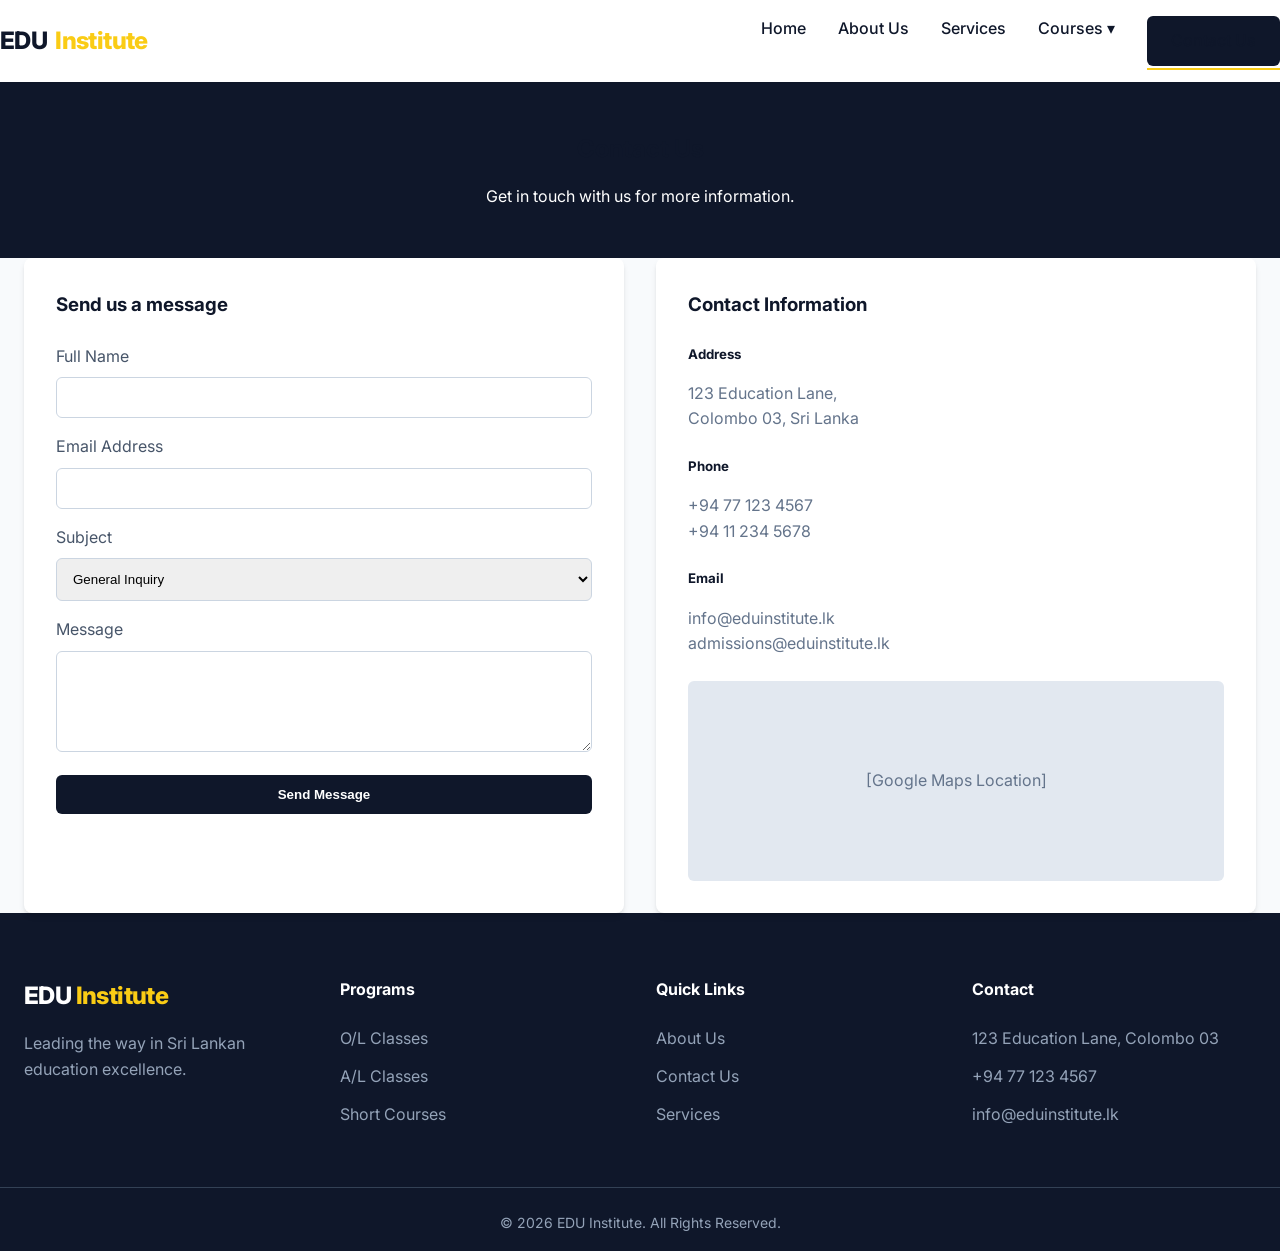
<file: contact.html>
<!DOCTYPE html>
<html lang="en">

<head>
    <meta charset="UTF-8">
    <meta name="viewport" content="width=device-width, initial-scale=1.0">
    <title>Contact Us - EDU Institute</title>
    <link rel="stylesheet" href="css/style.css">
    <link rel="preconnect" href="https://fonts.googleapis.com">
    <link rel="preconnect" href="https://fonts.gstatic.com" crossorigin>
    <link href="https://fonts.googleapis.com/css2?family=Inter:wght@400;500;600;700;800&display=swap" rel="stylesheet">
    <script src="js/script.js" defer></script>
</head>

<body>

    <!-- Navigation -->
    <header>
        <div class="container navbar">
            <a href="index.html" class="logo">EDU <span>Institute</span></a>
            <div class="mobile-menu-btn">☰</div>
            <nav class="nav-links">
                <a href="index.html">Home</a>
                <a href="about.html">About Us</a>
                <a href="services.html">Services</a>
                <div class="dropdown">
                    <a href="#">Courses ▾</a>
                    <div class="dropdown-content">
                        <a href="ol-level.html">Ordinary Level</a>
                        <a href="al-level.html">Advanced Level</a>
                        <a href="short-courses.html">Short Courses</a>
                    </div>
                </div>
                <a href="contact.html" class="active cta-btn">Contact Us</a>
            </nav>
        </div>
    </header>

    <!-- Page Header -->
    <section class="page-header"
        style="background-color: var(--primary-color); padding: 3rem 0; text-align: center; color: var(--white);">
        <div class="container">
            <h1>Contact Us</h1>
            <p>Get in touch with us for more information.</p>
        </div>
    </section>

    <!-- Contact Info & Map -->
    <section class="container">
        <div class="grid">
            <div class="contact-form-container card" style="padding: 2rem;">
                <h3 style="margin-bottom: 1.5rem;">Send us a message</h3>
                <form action="#" method="POST" class="contact-form">
                    <div style="margin-bottom: 1rem;">
                        <label for="name" style="display: block; margin-bottom: 0.5rem; color: #475569;">Full
                            Name</label>
                        <input type="text" id="name" name="name"
                            style="width: 100%; padding: 0.75rem; border: 1px solid #cbd5e1; border-radius: var(--radius-md);"
                            required>
                    </div>
                    <div style="margin-bottom: 1rem;">
                        <label for="email" style="display: block; margin-bottom: 0.5rem; color: #475569;">Email
                            Address</label>
                        <input type="email" id="email" name="email"
                            style="width: 100%; padding: 0.75rem; border: 1px solid #cbd5e1; border-radius: var(--radius-md);"
                            required>
                    </div>
                    <div style="margin-bottom: 1rem;">
                        <label for="subject"
                            style="display: block; margin-bottom: 0.5rem; color: #475569;">Subject</label>
                        <select id="subject" name="subject"
                            style="width: 100%; padding: 0.75rem; border: 1px solid #cbd5e1; border-radius: var(--radius-md);">
                            <option value="General">General Inquiry</option>
                            <option value="OL">O/L Classes</option>
                            <option value="AL">A/L Classes</option>
                            <option value="Short">Short Courses</option>
                        </select>
                    </div>
                    <div style="margin-bottom: 1rem;">
                        <label for="message"
                            style="display: block; margin-bottom: 0.5rem; color: #475569;">Message</label>
                        <textarea id="message" name="message" rows="5"
                            style="width: 100%; padding: 0.75rem; border: 1px solid #cbd5e1; border-radius: var(--radius-md);"
                            required></textarea>
                    </div>
                    <button type="submit" class="cta-btn" style="width: 100%; border: none; cursor: pointer;">Send
                        Message</button>
                </form>
            </div>
            <div class="contact-info card" style="padding: 2rem;">
                <h3 style="margin-bottom: 1.5rem;">Contact Information</h3>
                <div style="margin-bottom: 1.5rem;">
                    <h5 style="color: var(--primary-color);">Address</h5>
                    <p style="color: #64748b;">123 Education Lane,<br>Colombo 03, Sri Lanka</p>
                </div>
                <div style="margin-bottom: 1.5rem;">
                    <h5 style="color: var(--primary-color);">Phone</h5>
                    <p style="color: #64748b;">+94 77 123 4567<br>+94 11 234 5678</p>
                </div>
                <div style="margin-bottom: 1.5rem;">
                    <h5 style="color: var(--primary-color);">Email</h5>
                    <p style="color: #64748b;">info@eduinstitute.lk<br>admissions@eduinstitute.lk</p>
                </div>
                <!-- Google Maps Placeholder -->
                <div class="map-container"
                    style="width: 100%; height: 200px; background-color: #e2e8f0; border-radius: var(--radius-md); display: flex; align-items: center; justify-content: center;">
                    <p style="color: #64748b;">[Google Maps Location]</p>
                </div>
            </div>
        </div>
    </section>

    <!-- Footer -->
    <footer>
        <div class="container footer-grid">
            <div class="footer-col">
                <a href="#" class="logo" style="color: var(--white); margin-bottom: 1rem; display: block;">EDU
                    <span>Institute</span></a>
                <p>Leading the way in Sri Lankan education excellence.</p>
            </div>
            <div class="footer-col">
                <h4>Programs</h4>
                <ul class="footer-links">
                    <li><a href="ol-level.html">O/L Classes</a></li>
                    <li><a href="al-level.html">A/L Classes</a></li>
                    <li><a href="short-courses.html">Short Courses</a></li>
                </ul>
            </div>
            <div class="footer-col">
                <h4>Quick Links</h4>
                <ul class="footer-links">
                    <li><a href="about.html">About Us</a></li>
                    <li><a href="contact.html">Contact Us</a></li>
                    <li><a href="services.html">Services</a></li>
                </ul>
            </div>
            <div class="footer-col">
                <h4>Contact</h4>
                <ul class="footer-links">
                    <li>123 Education Lane, Colombo 03</li>
                    <li>+94 77 123 4567</li>
                    <li>info@eduinstitute.lk</li>
                </ul>
            </div>
        </div>
        <div class="bottom-bar">
            &copy; 2026 EDU Institute. All Rights Reserved.
        </div>
    </footer>

</body>

</html>
</file>
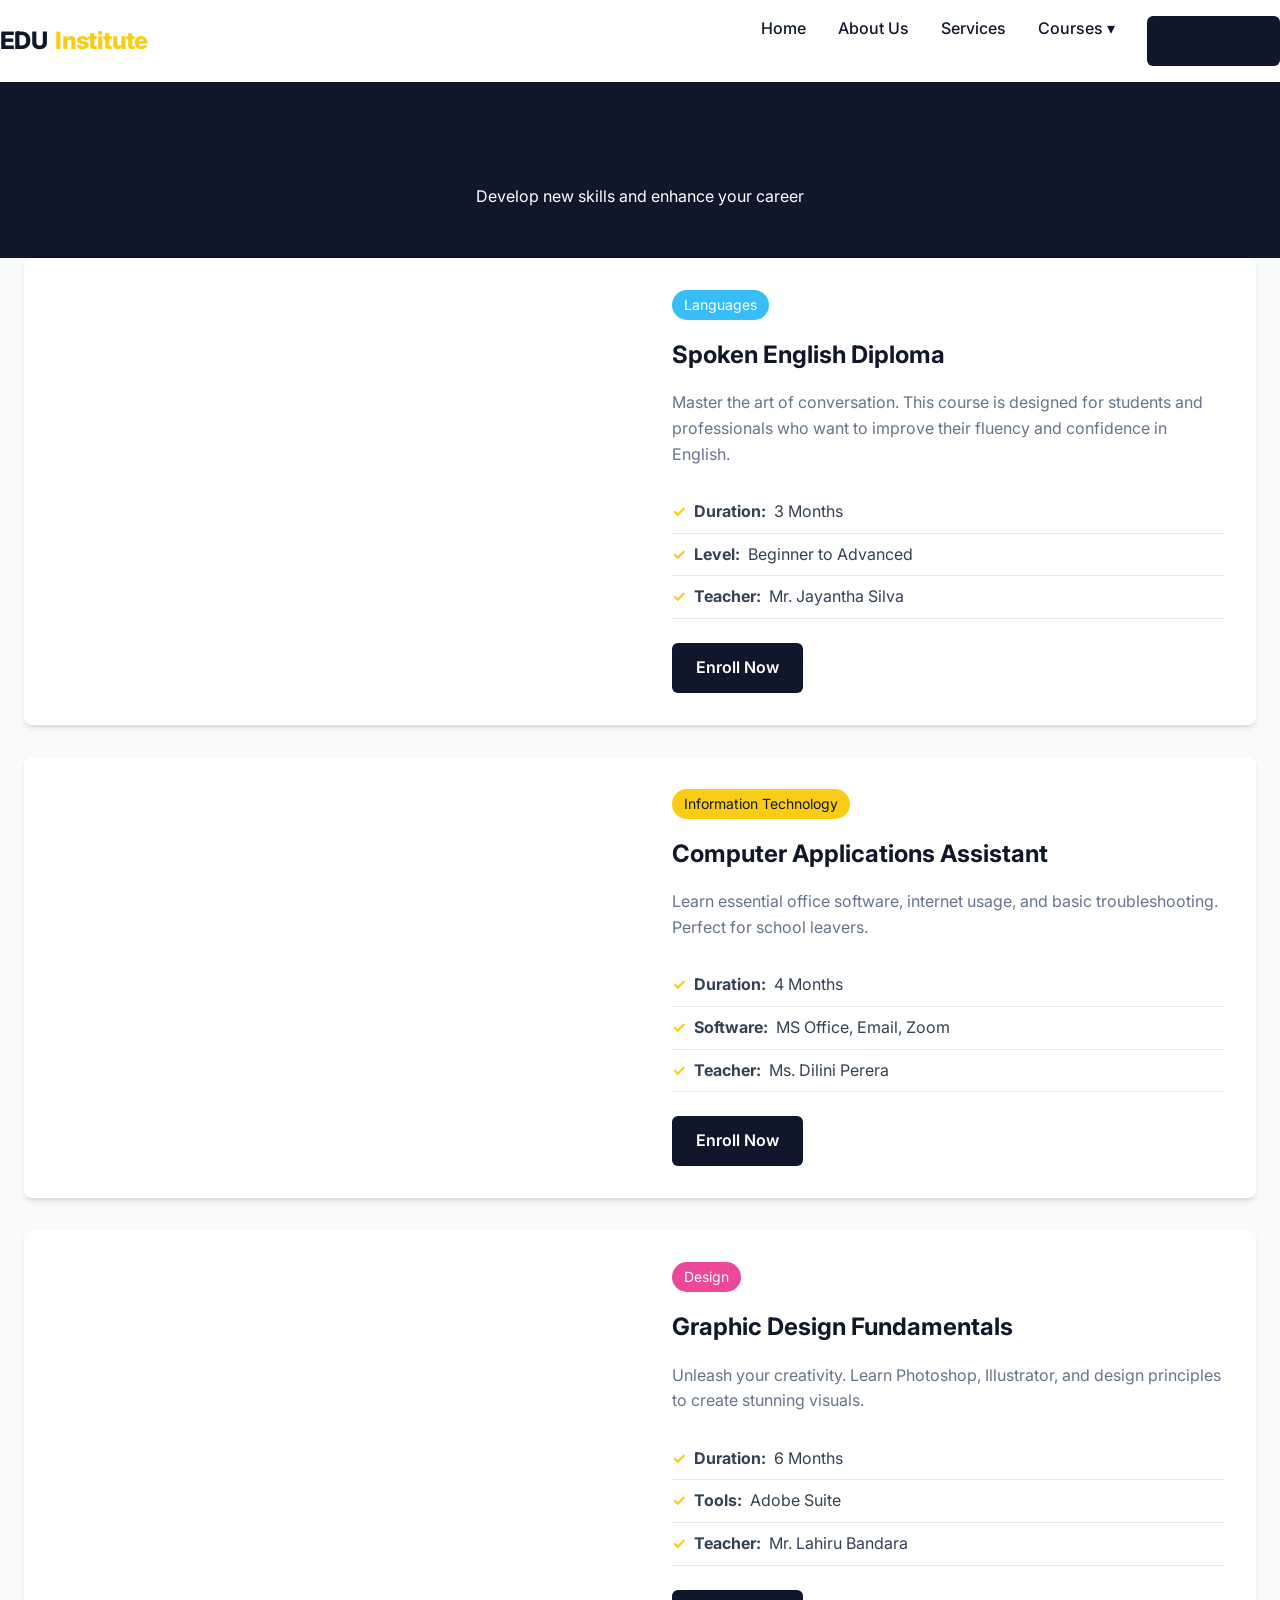
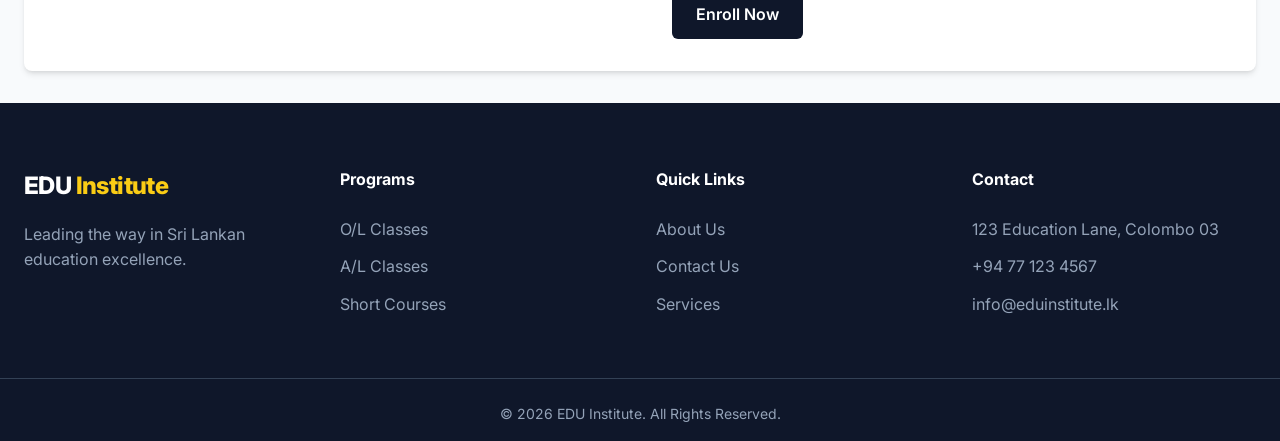
<file: short-courses.html>
<!DOCTYPE html>
<html lang="en">

<head>
    <meta charset="UTF-8">
    <meta name="viewport" content="width=device-width, initial-scale=1.0">
    <title>Short Courses - EDU Institute</title>
    <link rel="stylesheet" href="css/style.css">
    <link rel="preconnect" href="https://fonts.googleapis.com">
    <link rel="preconnect" href="https://fonts.gstatic.com" crossorigin>
    <link href="https://fonts.googleapis.com/css2?family=Inter:wght@400;500;600;700;800&display=swap" rel="stylesheet">
    <script src="js/script.js" defer></script>
</head>

<body>

    <!-- Navigation -->
    <header>
        <div class="container navbar">
            <a href="index.html" class="logo">EDU <span>Institute</span></a>
            <div class="mobile-menu-btn">☰</div>
            <nav class="nav-links">
                <a href="index.html">Home</a>
                <a href="about.html">About Us</a>
                <a href="services.html">Services</a>
                <div class="dropdown">
                    <a href="#">Courses ▾</a>
                    <div class="dropdown-content">
                        <a href="ol-level.html">Ordinary Level</a>
                        <a href="al-level.html">Advanced Level</a>
                        <a href="short-courses.html" class="active" style="background-color: #f1f5f9;">Short Courses</a>
                    </div>
                </div>
                <a href="contact.html" class="cta-btn">Contact Us</a>
            </nav>
        </div>
    </header>

    <!-- Page Header -->
    <section class="page-header"
        style="background-color: var(--primary-color); padding: 3rem 0; text-align: center; color: var(--white);">
        <div class="container">
            <h1>Short Courses</h1>
            <p>Develop new skills and enhance your career</p>
        </div>
    </section>

    <!-- Courses List -->
    <section class="container">
        <!-- Course 1 -->
        <div class="card" style="display: flex; flex-direction: column; overflow: hidden; margin-bottom: 2rem;">
            <div class="grid" style="grid-template-columns: repeat(auto-fit, minmax(300px, 1fr)); gap: 0;">
                <div
                    style="height: 300px; background-image: url('https://images.unsplash.com/photo-1544716278-ca5e3f4abd8c?q=80&w=2000&auto=format&fit=crop'); background-size: cover; background-position: center;">
                </div>
                <div class="card-content"
                    style="padding: 2rem; display: flex; flex-direction: column; justify-content: center;">
                    <span class="subject-badge" style="align-self: flex-start; margin-bottom: 1rem;">Languages</span>
                    <h2>Spoken English Diploma</h2>
                    <p style="margin-bottom: 1.5rem;">Master the art of conversation. This course is designed for
                        students and professionals who want to improve their fluency and confidence in English.</p>
                    <ul class="course-details-list">
                        <li><strong>Duration:</strong> 3 Months</li>
                        <li><strong>Level:</strong> Beginner to Advanced</li>
                        <li><strong>Teacher:</strong> Mr. Jayantha Silva</li>
                    </ul>
                    <a href="contact.html" class="cta-btn" style="margin-top: 1.5rem; align-self: flex-start;">Enroll
                        Now</a>
                </div>
            </div>
        </div>

        <!-- Course 2 -->
        <div class="card" style="display: flex; flex-direction: column; overflow: hidden; margin-bottom: 2rem;">
            <div class="grid" style="grid-template-columns: repeat(auto-fit, minmax(300px, 1fr)); gap: 0;">
                <div class="card-content"
                    style="padding: 2rem; display: flex; flex-direction: column; justify-content: center; order: 2;">
                    <span class="subject-badge"
                        style="align-self: flex-start; margin-bottom: 1rem; background-color: var(--secondary-color); color: var(--primary-color);">Information
                        Technology</span>
                    <h2>Computer Applications Assistant</h2>
                    <p style="margin-bottom: 1.5rem;">Learn essential office software, internet usage, and basic
                        troubleshooting. Perfect for school leavers.</p>
                    <ul class="course-details-list">
                        <li><strong>Duration:</strong> 4 Months</li>
                        <li><strong>Software:</strong> MS Office, Email, Zoom</li>
                        <li><strong>Teacher:</strong> Ms. Dilini Perera</li>
                    </ul>
                    <a href="contact.html" class="cta-btn" style="margin-top: 1.5rem; align-self: flex-start;">Enroll
                        Now</a>
                </div>
                <div
                    style="height: 300px; background-image: url('https://images.unsplash.com/photo-1531482615713-2afd69097998?q=80&w=2000&auto=format&fit=crop'); background-size: cover; background-position: center; order: 1;">
                </div>
            </div>
        </div>

        <!-- Course 3 -->
        <div class="card" style="display: flex; flex-direction: column; overflow: hidden; margin-bottom: 2rem;">
            <div class="grid" style="grid-template-columns: repeat(auto-fit, minmax(300px, 1fr)); gap: 0;">
                <div
                    style="height: 300px; background-image: url('https://images.unsplash.com/photo-1626785774573-4b799314346d?q=80&w=2000&auto=format&fit=crop'); background-size: cover; background-position: center;">
                </div>
                <div class="card-content"
                    style="padding: 2rem; display: flex; flex-direction: column; justify-content: center;">
                    <span class="subject-badge"
                        style="align-self: flex-start; margin-bottom: 1rem; background-color: #ec4899;">Design</span>
                    <h2>Graphic Design Fundamentals</h2>
                    <p style="margin-bottom: 1.5rem;">Unleash your creativity. Learn Photoshop, Illustrator, and design
                        principles to create stunning visuals.</p>
                    <ul class="course-details-list">
                        <li><strong>Duration:</strong> 6 Months</li>
                        <li><strong>Tools:</strong> Adobe Suite</li>
                        <li><strong>Teacher:</strong> Mr. Lahiru Bandara</li>
                    </ul>
                    <a href="contact.html" class="cta-btn" style="margin-top: 1.5rem; align-self: flex-start;">Enroll
                        Now</a>
                </div>
            </div>
        </div>
    </section>

    <!-- Footer -->
    <footer>
        <div class="container footer-grid">
            <div class="footer-col">
                <a href="#" class="logo" style="color: var(--white); margin-bottom: 1rem; display: block;">EDU
                    <span>Institute</span></a>
                <p>Leading the way in Sri Lankan education excellence.</p>
            </div>
            <div class="footer-col">
                <h4>Programs</h4>
                <ul class="footer-links">
                    <li><a href="ol-level.html">O/L Classes</a></li>
                    <li><a href="al-level.html">A/L Classes</a></li>
                    <li><a href="short-courses.html">Short Courses</a></li>
                </ul>
            </div>
            <div class="footer-col">
                <h4>Quick Links</h4>
                <ul class="footer-links">
                    <li><a href="about.html">About Us</a></li>
                    <li><a href="contact.html">Contact Us</a></li>
                    <li><a href="services.html">Services</a></li>
                </ul>
            </div>
            <div class="footer-col">
                <h4>Contact</h4>
                <ul class="footer-links">
                    <li>123 Education Lane, Colombo 03</li>
                    <li>+94 77 123 4567</li>
                    <li>info@eduinstitute.lk</li>
                </ul>
            </div>
        </div>
        <div class="bottom-bar">
            &copy; 2026 EDU Institute. All Rights Reserved.
        </div>
    </footer>

</body>

</html>
</file>
<file: css/style.css>
/* Global Styles */
:root {
    --primary-color: #0F172A;
    /* Deep Blue, almost black */
    --secondary-color: #FACC15;
    /* Vibrant Yellow/Gold */
    --accent-color: #38BDF8;
    /* Sky Blue */
    --text-color: #334155;
    /* Slate Gray */
    --bg-color: #F8FAFC;
    /* Off-White */
    --white: #FFFFFF;
    --font-heading: 'inter', sans-serif;
    --font-body: 'inter', sans-serif;
    --shadow-sm: 0 1px 2px 0 rgb(0 0 0 / 0.05);
    --shadow-md: 0 4px 6px -1px rgb(0 0 0 / 0.1), 0 2px 4px -2px rgb(0 0 0 / 0.1);
    --shadow-lg: 0 10px 15px -3px rgb(0 0 0 / 0.1), 0 4px 6px -4px rgb(0 0 0 / 0.1);
    --radius-md: 0.375rem;
    --radius-lg: 0.5rem;
    --radius-xl: 1rem;
}

* {
    margin: 0;
    padding: 0;
    box-sizing: border-box;
}

body {
    font-family: var(--font-body);
    background-color: var(--bg-color);
    color: var(--text-color);
    line-height: 1.6;
    overflow-x: hidden;
}

h1,
h2,
h3,
h4,
h5,
h6 {
    font-family: var(--font-heading);
    font-weight: 700;
    color: var(--primary-color);
    margin-bottom: 1rem;
}

a {
    text-decoration: none;
    color: inherit;
    transition: all 0.3s ease;
}

ul {
    list-style: none;
}

img {
    max-width: 100%;
    height: auto;
    display: block;
}

.container {
    max-width: 1280px;
    margin: 0 auto;
    padding: 0 1.5rem;
}

/* Header & Nav */
header {
    background-color: var(--white);
    box-shadow: var(--shadow-sm);
    position: sticky;
    top: 0;
    z-index: 100;
}

.navbar {
    display: flex;
    justify-content: space-between;
    align-items: center;
    padding: 1rem 0;
}

.logo {
    font-size: 1.5rem;
    font-weight: 800;
    color: var(--primary-color);
    letter-spacing: -0.025em;
    display: flex;
    align-items: center;
    gap: 0.5rem;
}

.logo span {
    color: var(--secondary-color);
}

.nav-links {
    display: flex;
    gap: 2rem;
}

.nav-links a {
    font-weight: 500;
    font-size: 1rem;
    color: var(--primary-color);
    position: relative;
}

.nav-links a::after {
    content: '';
    position: absolute;
    width: 0;
    height: 2px;
    bottom: -4px;
    left: 0;
    background-color: var(--secondary-color);
    transition: width 0.3s ease;
}

.nav-links a:hover::after,
.nav-links a.active::after {
    width: 100%;
}

.nav-links div {
    position: relative;
}

.dropdown-content {
    display: none;
    position: absolute;
    background-color: var(--white);
    min-width: 200px;
    box-shadow: var(--shadow-lg);
    z-index: 1;
    border-radius: var(--radius-md);
    padding: 0.5rem 0;
    top: 100%;
    left: 0;
    opacity: 0;
    transform: translateY(10px);
    transition: opacity 0.3s ease, transform 0.3s ease;
}

.nav-links div:hover .dropdown-content {
    display: block;
    opacity: 1;
    transform: translateY(0);
}

.dropdown-content a {
    color: var(--primary-color);
    padding: 0.75rem 1rem;
    text-decoration: none;
    display: block;
    transition: background-color 0.2s;
}

.dropdown-content a:hover {
    background-color: #f1f5f9;
}

/* Mobile Friendly Dropdown (simplified) */
@media (max-width: 768px) {
    .dropdown-content {
        position: static;
        box-shadow: none;
        padding-left: 1rem;
        display: none;
        /* Logic can be added with JS for click to open, but hover works ok on some tap interactions or we can just list them */
    }

    .nav-links div:hover .dropdown-content {
        display: block;
    }
}

.cta-btn {
    background-color: var(--primary-color);
    color: var(--white);
    padding: 0.75rem 1.5rem;
    border-radius: var(--radius-md);
    font-weight: 600;
    transition: transform 0.2s, box-shadow 0.2s;
}

.cta-btn:hover {
    transform: translateY(-2px);
    background-color: #1e293b;
    box-shadow: var(--shadow-md);
    color: var(--secondary-color);
}

.mobile-menu-btn {
    display: none;
    font-size: 1.5rem;
    cursor: pointer;
}

/* Hero Section */
.hero {
    position: relative;
    height: 80vh;
    display: flex;
    align-items: center;
    overflow: hidden;
    background-color: var(--primary-color);
    color: var(--white);
}

.hero-bg {
    position: absolute;
    top: 0;
    left: 0;
    width: 100%;
    height: 100%;
    object-fit: cover;
    opacity: 0.4;
    z-index: 1;
}

.hero-content {
    position: relative;
    z-index: 2;
    text-align: center;
    max-width: 800px;
    margin: 0 auto;
    opacity: 0;
    animation: fadeUp 1s forwards 0.3s;
}

.hero h1 {
    font-size: clamp(2.5rem, 5vw, 4rem);
    line-height: 1.1;
    color: var(--white);
    margin-bottom: 1.5rem;
}

.hero p {
    font-size: 1.25rem;
    color: #e2e8f0;
    margin-bottom: 2rem;
}

.hero-btns {
    display: flex;
    gap: 1rem;
    justify-content: center;
}

.btn-primary {
    background-color: var(--secondary-color);
    color: var(--primary-color);
    padding: 1rem 2rem;
    border-radius: var(--radius-lg);
    font-weight: 700;
    text-transform: uppercase;
    letter-spacing: 0.05em;
}

.btn-primary:hover {
    background-color: #fbbf24;
    transform: scale(1.05);
}

.btn-outline {
    border: 2px solid var(--white);
    color: var(--white);
    padding: 1rem 2rem;
    border-radius: var(--radius-lg);
    font-weight: 700;
    text-transform: uppercase;
    letter-spacing: 0.05em;
}

.btn-outline:hover {
    background-color: var(--white);
    color: var(--primary-color);
}


/* Animations */
@keyframes fadeUp {
    from {
        opacity: 0;
        transform: translateY(30px);
    }

    to {
        opacity: 1;
        transform: translateY(0);
    }
}

/* Section Common */
section {
    padding: 5rem 0;
}

.section-title {
    text-align: center;
    margin-bottom: 3rem;
}

.section-title h2 {
    font-size: 2.5rem;
    margin-bottom: 0.5rem;
}

.section-title p {
    color: #64748b;
    max-width: 600px;
    margin: 0 auto;
}

/* Cards Grid */
.grid {
    display: grid;
    grid-template-columns: repeat(auto-fit, minmax(300px, 1fr));
    gap: 2rem;
}

.card {
    background: var(--white);
    border-radius: var(--radius-lg);
    overflow: hidden;
    box-shadow: var(--shadow-md);
    transition: transform 0.3s, box-shadow 0.3s;
}

.card:hover {
    transform: translateY(-5px);
    box-shadow: var(--shadow-lg);
}

.card-img {
    height: 200px;
    overflow: hidden;
}

.card-img img {
    width: 100%;
    height: 100%;
    object-fit: cover;
    transition: transform 0.5s ease;
}

.card:hover .card-img img {
    transform: scale(1.1);
}

.card-content {
    padding: 1.5rem;
}

.card-content h3 {
    font-size: 1.5rem;
    margin-bottom: 0.5rem;
}

.card-content p {
    color: #64748b;
    margin-bottom: 1rem;
}

/* Teachers Section Styles */
.teacher-profile {
    text-align: center;
}

.teacher-img {
    width: 150px;
    height: 150px;
    border-radius: 50%;
    overflow: hidden;
    margin: 0 auto 1rem;
    border: 4px solid var(--secondary-color);
}

.teacher-img img {
    width: 100%;
    height: 100%;
    object-fit: cover;
}

.subject-badge {
    display: inline-block;
    /* Changed from text-inline-block since that's not valid CSS */
    background: var(--accent-color);
    color: var(--white);
    padding: 0.25rem 0.75rem;
    border-radius: 9999px;
    font-size: 0.875rem;
    margin-bottom: 0.5rem;
}

/* Short Courses List */
.course-details-list li {
    padding: 0.5rem 0;
    border-bottom: 1px solid #e2e8f0;
    display: flex;
    align-items: center;
    gap: 0.5rem;
}

.course-details-list li::before {
    content: '✓';
    color: var(--secondary-color);
    font-weight: bold;
}

/* Footer */
footer {
    background-color: var(--primary-color);
    color: #94a3b8;
    padding: 4rem 0 1rem;
}

.footer-grid {
    display: grid;
    grid-template-columns: repeat(auto-fit, minmax(200px, 1fr));
    gap: 2rem;
    margin-bottom: 3rem;
}

.footer-col h4 {
    color: var(--white);
    margin-bottom: 1.5rem;
}

.footer-links li {
    margin-bottom: 0.75rem;
}

.footer-links a:hover {
    color: var(--secondary-color);
}

.bottom-bar {
    border-top: 1px solid #334155;
    padding-top: 1.5rem;
    text-align: center;
    font-size: 0.875rem;
}

/* Mobile Responsive */
@media (max-width: 768px) {
    .nav-links {
        display: none;
        /* Add JS toggle later */
        position: absolute;
        top: 100%;
        left: 0;
        width: 100%;
        background: var(--white);
        flex-direction: column;
        padding: 1rem;
        box-shadow: var(--shadow-lg);
    }

    .nav-links.active {
        display: flex;
    }

    .mobile-menu-btn {
        display: block;
    }

    .hero h1 {
        font-size: 2.5rem;
    }
}
</file>
